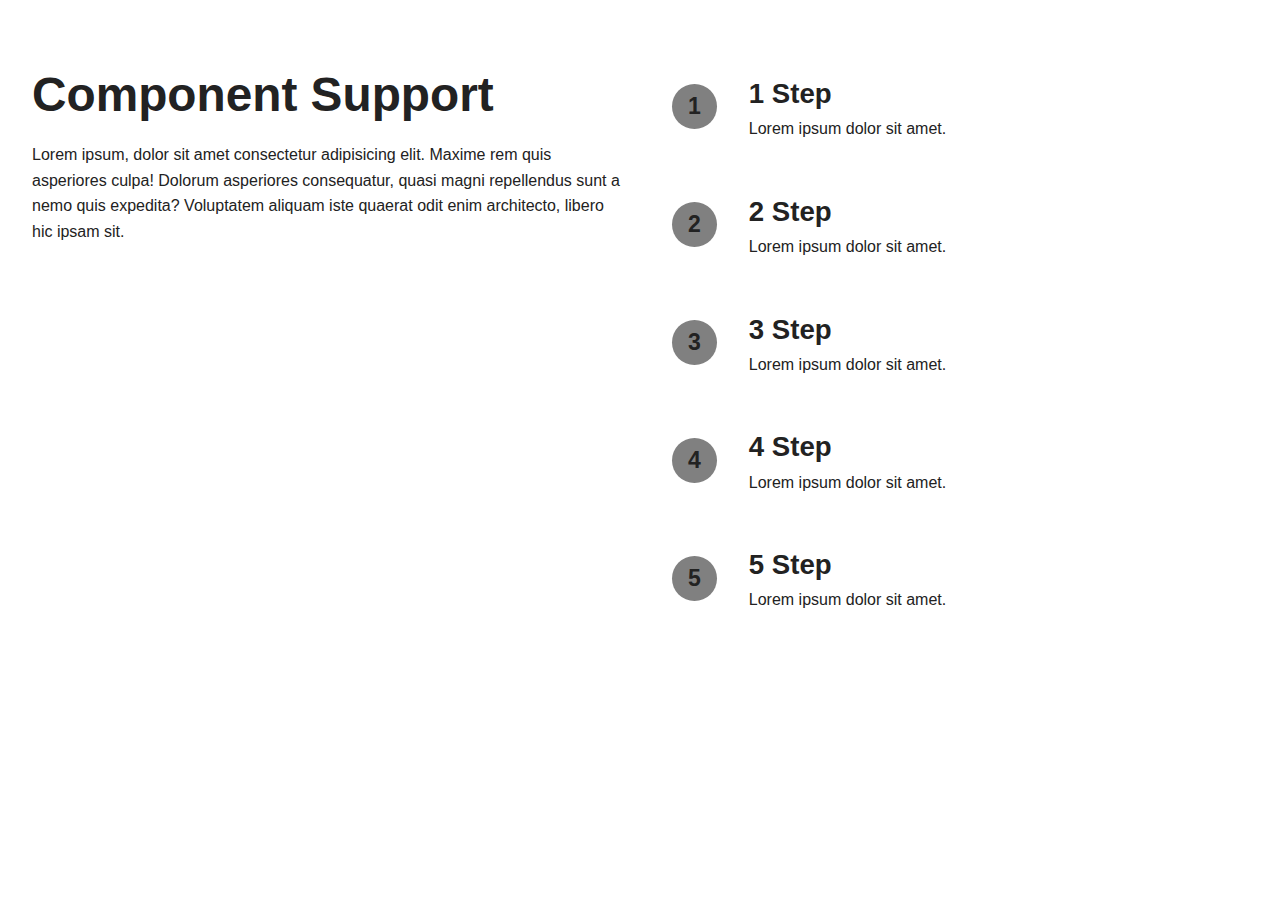
<file: 01-web-building-blocks/02-component-support/index.html>
<!DOCTYPE html>
<html lang="en">
<head>
    <meta charset="UTF-8">
    <meta name="viewport" content="width=device-width, initial-scale=1.0">
    <title>Component Support</title>
    <link rel="stylesheet" href="./reset.css">
    <link rel="stylesheet" href="./index.css">
</head>
<body>
    <div class="wrapper">
        <div class="heading">
            <h1>Component Support</h1>
            <p>Lorem ipsum, dolor sit amet consectetur adipisicing elit. Maxime rem quis asperiores culpa! Dolorum asperiores consequatur, quasi magni repellendus sunt a nemo quis expedita? Voluptatem aliquam iste quaerat odit enim architecto, libero hic ipsam sit.</p>
        </div>
        <div class="content">

            <div class="item">
                <div class="num">
                    <h5>1</h5>
                </div>
                <div class="text">
                    <h4>1 Step</h4>
                    <p>Lorem ipsum dolor sit amet.</p>
                </div>
            </div>

            <div class="item">
                <div class="num">
                    <h5>2</h5>
                </div>
                <div class="text">
                    <h4>2 Step</h4>
                    <p>Lorem ipsum dolor sit amet.</p>
                </div>
            </div>

            <div class="item">
                <div class="num">
                    <h5>3</h5>
                </div>
                <div class="text">
                    <h4>3 Step</h4>
                    <p>Lorem ipsum dolor sit amet.</p>
                </div>
            </div>

            <div class="item">
                <div class="num">
                    <h5>4</h5>
                </div>
                <div class="text">
                    <h4>4 Step</h4>
                    <p>Lorem ipsum dolor sit amet.</p>
                </div>
            </div>

            <div class="item">
                <div class="num">
                    <h5>5</h5>
                </div>
                <div class="text">
                    <h4>5 Step</h4>
                    <p>Lorem ipsum dolor sit amet.</p>
                </div>
            </div>

        </div>
    </div>
</body>
</html>
</file>
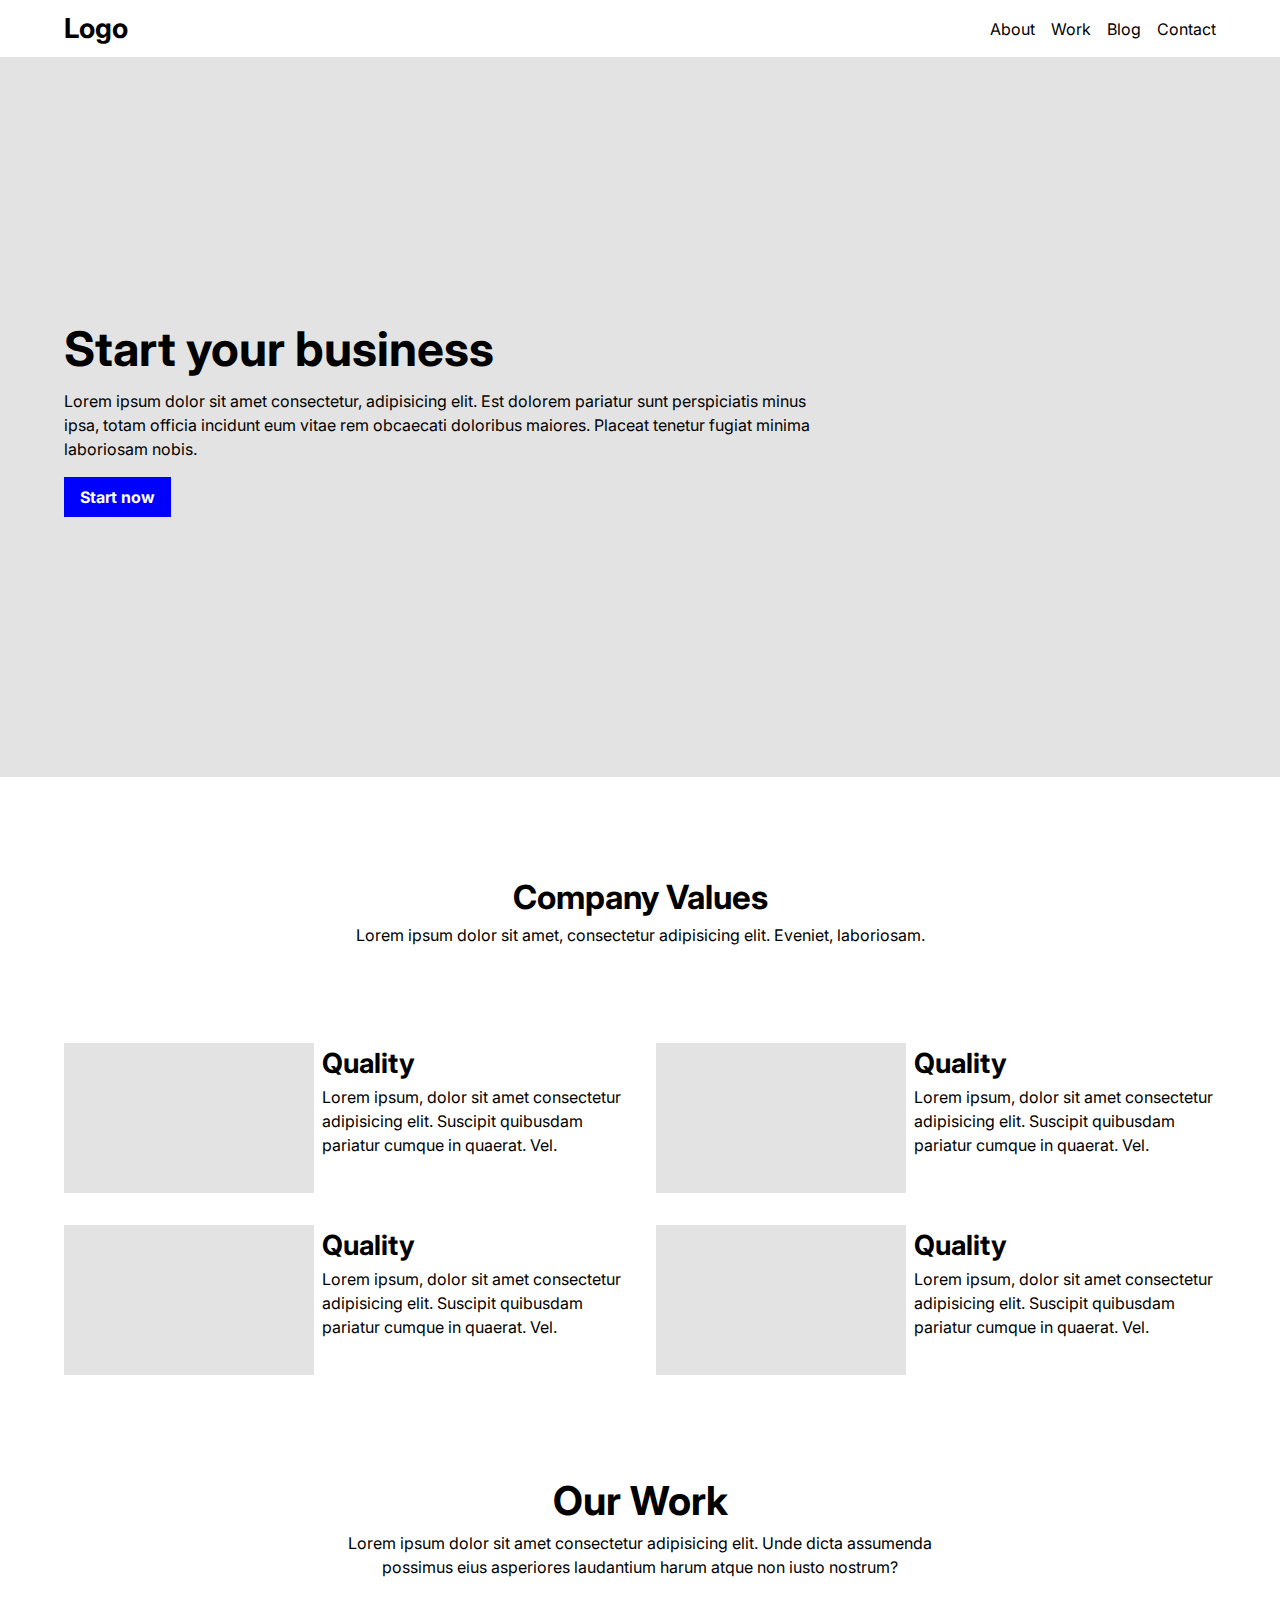
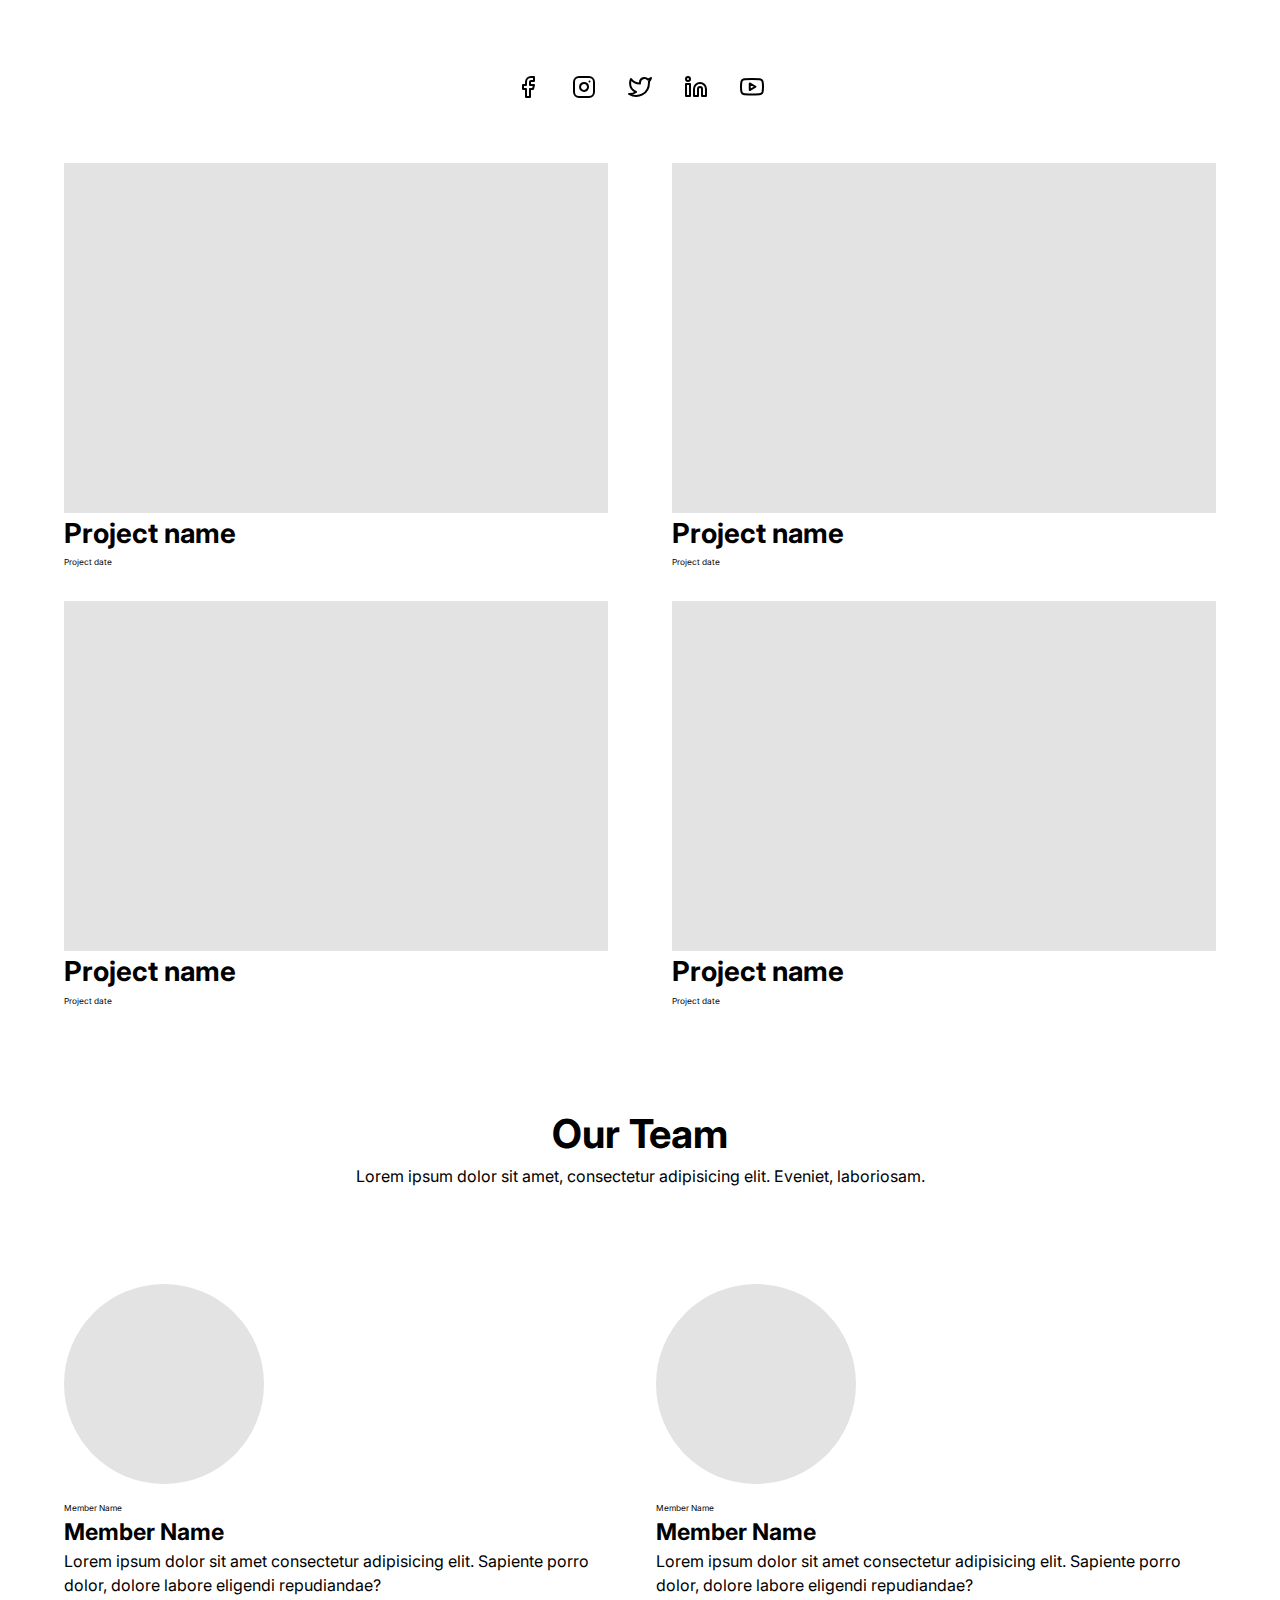
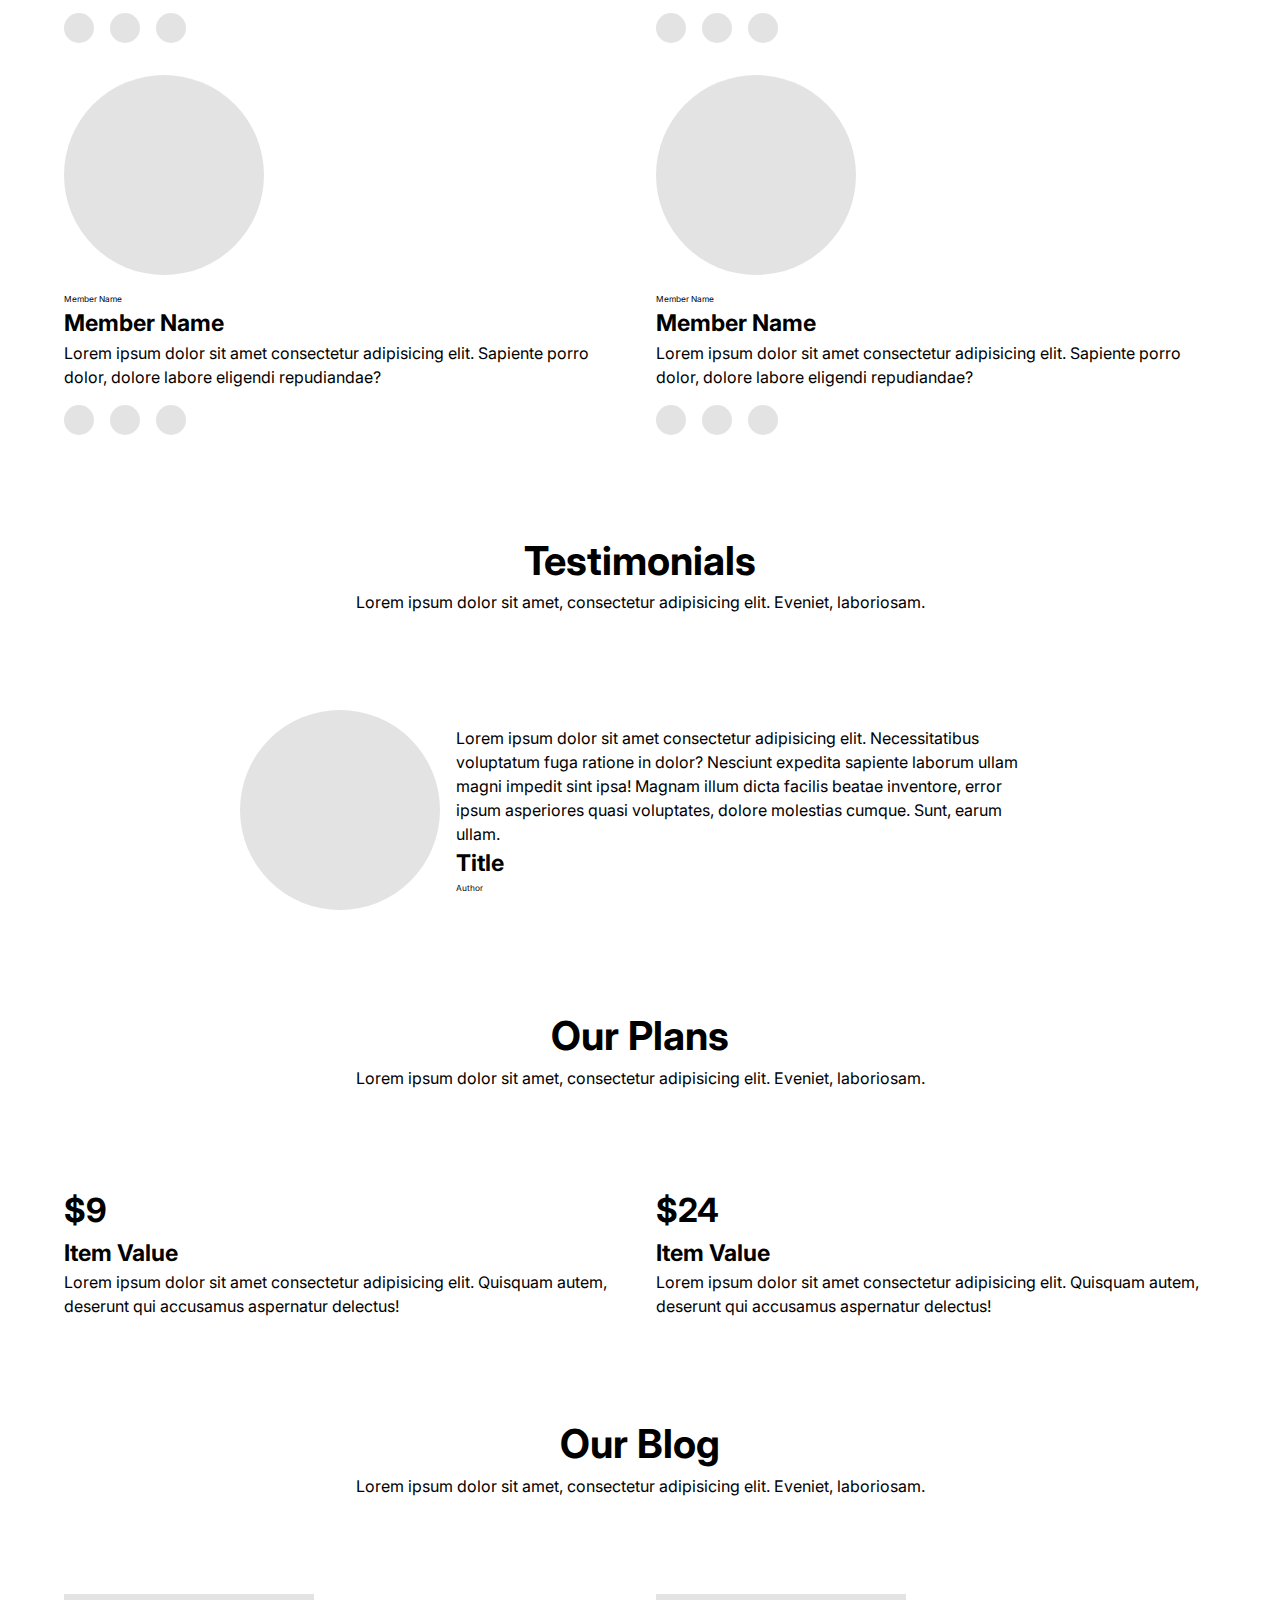
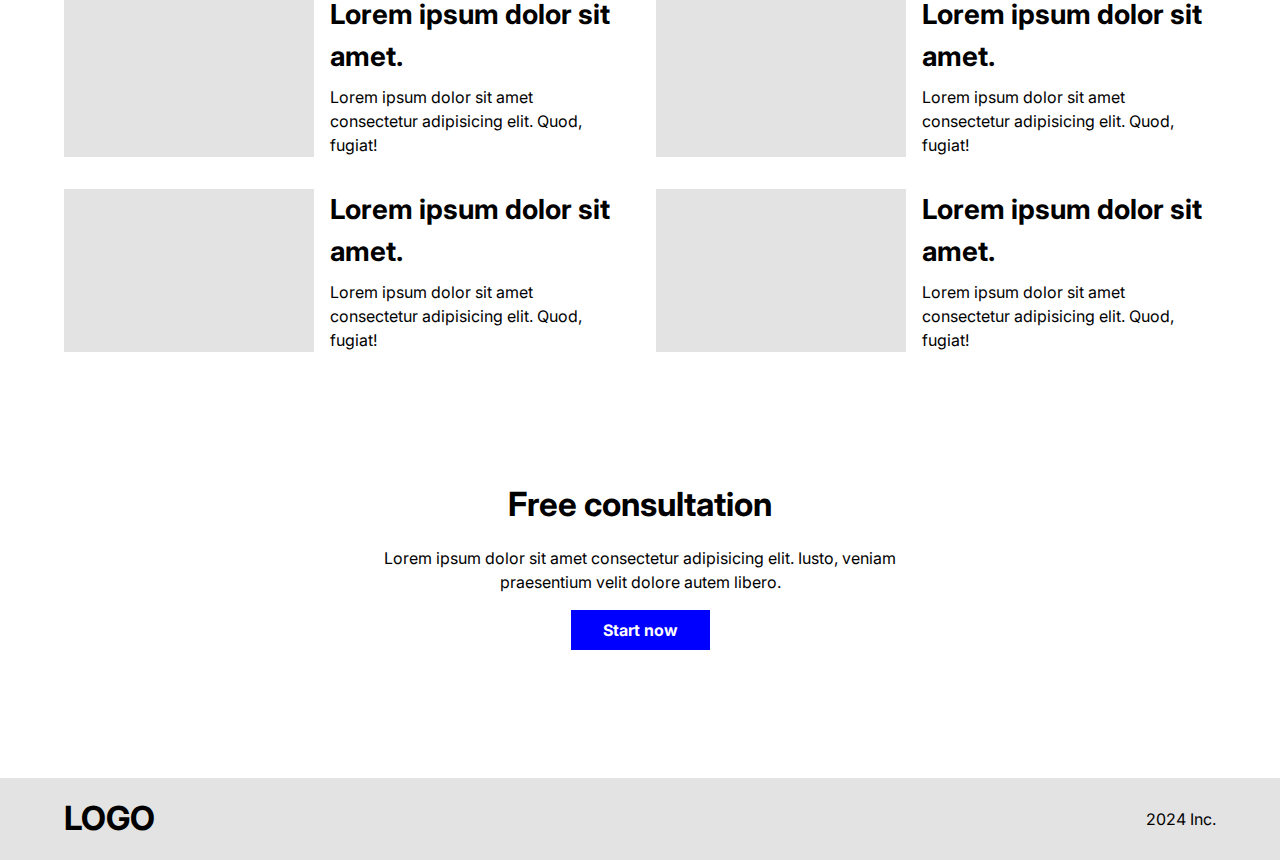
<file: 03-full-pages/01-pre-designed-page/index.html>
<!DOCTYPE html>
<html lang="en">
    <head>
        <meta charset="UTF-8" />
        <meta name="viewport" content="width=device-width, initial-scale=1.0" />
        <title>Pre Designed Page</title>
        <!-- FONTS START -->
        <link rel="preconnect" href="https://fonts.googleapis.com" />
        <link rel="preconnect" href="https://fonts.gstatic.com" crossorigin />
        <link
            href="https://fonts.googleapis.com/css2?family=Inter&display=swap"
            rel="stylesheet"
        />
        <!-- FONTS END-->
        <link rel="stylesheet" href="./reset.css" />
        <link rel="stylesheet" href="./index.css" />
    </head>
    <body>
        <div class="wrapper">
            <!-- NAV START -->
            <nav>
                <h4>Logo</h4>
                <div class="content">
                    <div class="hamburger">
                        <svg
                            xmlns="http://www.w3.org/2000/svg"
                            fill="none"
                            viewBox="0 0 22 22"
                            stroke-width="1.5"
                            stroke="currentColor"
                            id="hamburgerIcon"
                        >
                            <path
                                stroke-linecap="round"
                                stroke-linejoin="round"
                                d="M3.75 5.25h16.5m-16.5 4.5h16.5m-16.5 4.5h16.5m-16.5 4.5h16.5"
                            />
                        </svg>
                    </div>
                    <ul>
                        <li><a href="#">About</a></li>
                        <li><a href="#">Work</a></li>
                        <li><a href="#">Blog</a></li>
                        <li><a href="#">Contact</a></li>
                    </ul>
                </div>
            </nav>
            <!-- NAV END -->

            <!-- HERO SECTION START -->
            <section class="hero">
                <div class="content">
                    <div>
                        <h1>Start your business</h1>
                        <p>
                            Lorem ipsum dolor sit amet consectetur, adipisicing
                            elit. Est dolorem pariatur sunt perspiciatis minus
                            ipsa, totam officia incidunt eum vitae rem obcaecati
                            doloribus maiores. Placeat tenetur fugiat minima
                            laboriosam nobis.
                        </p>
                    </div>
                    <a href="#">Start now</a>
                </div>
            </section>
            <!-- HERO SECTION END -->

            <!-- COMPANY VALUES SECTION START -->
            <section class="company-values">
                <div class="section-header">
                    <h3>Company Values</h3>
                    <p>
                        Lorem ipsum dolor sit amet, consectetur adipisicing
                        elit. Eveniet, laboriosam.
                    </p>
                </div>

                <div class="content">
                    <div class="item-content">
                        <div class="image"></div>
                        <div class="text">
                            <h4>Quality</h4>
                            <p>
                                Lorem ipsum, dolor sit amet consectetur
                                adipisicing elit. Suscipit quibusdam pariatur
                                cumque in quaerat. Vel.
                            </p>
                        </div>
                    </div>

                    <div class="item-content">
                        <div class="image"></div>
                        <div class="text">
                            <h4>Quality</h4>
                            <p>
                                Lorem ipsum, dolor sit amet consectetur
                                adipisicing elit. Suscipit quibusdam pariatur
                                cumque in quaerat. Vel.
                            </p>
                        </div>
                    </div>

                    <div class="item-content">
                        <div class="image"></div>
                        <div class="text">
                            <h4>Quality</h4>
                            <p>
                                Lorem ipsum, dolor sit amet consectetur
                                adipisicing elit. Suscipit quibusdam pariatur
                                cumque in quaerat. Vel.
                            </p>
                        </div>
                    </div>

                    <div class="item-content">
                        <div class="image"></div>
                        <div class="text">
                            <h4>Quality</h4>
                            <p>
                                Lorem ipsum, dolor sit amet consectetur
                                adipisicing elit. Suscipit quibusdam pariatur
                                cumque in quaerat. Vel.
                            </p>
                        </div>
                    </div>
                </div>
            </section>
            <!-- COMPANY VALUES SECTION END -->

            <!-- OUR WORK SECTION START -->
            <section class="work">
                <div class="section-header">
                    <h2>Our Work</h2>
                    <p>
                        Lorem ipsum dolor sit amet consectetur adipisicing elit.
                        Unde dicta assumenda possimus eius asperiores laudantium
                        harum atque non iusto nostrum?
                    </p>
                </div>
                <div class="clients">
                    <!-- ICONS -->
                    <svg
                        xmlns="http://www.w3.org/2000/svg"
                        width="24"
                        height="24"
                        viewBox="0 0 24 24"
                        fill="none"
                        stroke="currentColor"
                        stroke-width="2"
                        stroke-linecap="round"
                        stroke-linejoin="round"
                        class="feather feather-facebook"
                    >
                        <path
                            d="M18 2h-3a5 5 0 0 0-5 5v3H7v4h3v8h4v-8h3l1-4h-4V7a1 1 0 0 1 1-1h3z"
                        ></path>
                    </svg>
                    <svg
                        xmlns="http://www.w3.org/2000/svg"
                        width="24"
                        height="24"
                        viewBox="0 0 24 24"
                        fill="none"
                        stroke="currentColor"
                        stroke-width="2"
                        stroke-linecap="round"
                        stroke-linejoin="round"
                        class="feather feather-instagram"
                    >
                        <rect
                            x="2"
                            y="2"
                            width="20"
                            height="20"
                            rx="5"
                            ry="5"
                        ></rect>
                        <path
                            d="M16 11.37A4 4 0 1 1 12.63 8 4 4 0 0 1 16 11.37z"
                        ></path>
                        <line x1="17.5" y1="6.5" x2="17.51" y2="6.5"></line>
                    </svg>
                    <svg
                        xmlns="http://www.w3.org/2000/svg"
                        width="24"
                        height="24"
                        viewBox="0 0 24 24"
                        fill="none"
                        stroke="currentColor"
                        stroke-width="2"
                        stroke-linecap="round"
                        stroke-linejoin="round"
                        class="feather feather-twitter"
                    >
                        <path
                            d="M23 3a10.9 10.9 0 0 1-3.14 1.53 4.48 4.48 0 0 0-7.86 3v1A10.66 10.66 0 0 1 3 4s-4 9 5 13a11.64 11.64 0 0 1-7 2c9 5 20 0 20-11.5a4.5 4.5 0 0 0-.08-.83A7.72 7.72 0 0 0 23 3z"
                        ></path>
                    </svg>
                    <svg
                        xmlns="http://www.w3.org/2000/svg"
                        width="24"
                        height="24"
                        viewBox="0 0 24 24"
                        fill="none"
                        stroke="currentColor"
                        stroke-width="2"
                        stroke-linecap="round"
                        stroke-linejoin="round"
                        class="feather feather-linkedin"
                    >
                        <path
                            d="M16 8a6 6 0 0 1 6 6v7h-4v-7a2 2 0 0 0-2-2 2 2 0 0 0-2 2v7h-4v-7a6 6 0 0 1 6-6z"
                        ></path>
                        <rect x="2" y="9" width="4" height="12"></rect>
                        <circle cx="4" cy="4" r="2"></circle>
                    </svg>
                    <svg
                        xmlns="http://www.w3.org/2000/svg"
                        width="24"
                        height="24"
                        viewBox="0 0 24 24"
                        fill="none"
                        stroke="currentColor"
                        stroke-width="2"
                        stroke-linecap="round"
                        stroke-linejoin="round"
                        class="feather feather-youtube"
                    >
                        <path
                            d="M22.54 6.42a2.78 2.78 0 0 0-1.94-2C18.88 4 12 4 12 4s-6.88 0-8.6.46a2.78 2.78 0 0 0-1.94 2A29 29 0 0 0 1 11.75a29 29 0 0 0 .46 5.33A2.78 2.78 0 0 0 3.4 19c1.72.46 8.6.46 8.6.46s6.88 0 8.6-.46a2.78 2.78 0 0 0 1.94-2 29 29 0 0 0 .46-5.25 29 29 0 0 0-.46-5.33z"
                        ></path>
                        <polygon
                            points="9.75 15.02 15.5 11.75 9.75 8.48 9.75 15.02"
                        ></polygon>
                    </svg>
                </div>
                <div class="projects">
                    <div class="project">
                        <div class="image"></div>
                        <div class="content">
                            <h4>Project name</h4>
                            <small>Project date</small>
                        </div>
                    </div>
                    <div class="project">
                        <div class="image"></div>
                        <div class="content">
                            <h4>Project name</h4>
                            <small>Project date</small>
                        </div>
                    </div>
                    <div class="project">
                        <div class="image"></div>
                        <div class="content">
                            <h4>Project name</h4>
                            <small>Project date</small>
                        </div>
                    </div>
                    <div class="project">
                        <div class="image"></div>
                        <div class="content">
                            <h4>Project name</h4>
                            <small>Project date</small>
                        </div>
                    </div>
                </div>
            </section>
            <!-- OUR WORK SECTION END -->

            <!-- OUR TEAM SECTION START -->
            <section class="team">
                <div class="section-header">
                    <h2>Our Team</h2>
                    <p>
                        Lorem ipsum dolor sit amet, consectetur adipisicing
                        elit. Eveniet, laboriosam.
                    </p>
                </div>
                <div class="members">
                    <div class="member">
                        <div class="image"></div>
                        <div class="info">
                            <div class="content">
                                <small>Member Name</small>
                                <h5>Member Name</h5>
                                <p>
                                    Lorem ipsum dolor sit amet consectetur
                                    adipisicing elit. Sapiente porro dolor,
                                    dolore labore eligendi repudiandae?
                                </p>
                            </div>
                            <div class="icons">
                                <div class="icon"></div>
                                <div class="icon"></div>
                                <div class="icon"></div>
                            </div>
                        </div>
                    </div>

                    <div class="member">
                        <div class="image"></div>
                        <div class="info">
                            <div class="content">
                                <small>Member Name</small>
                                <h5>Member Name</h5>
                                <p>
                                    Lorem ipsum dolor sit amet consectetur
                                    adipisicing elit. Sapiente porro dolor,
                                    dolore labore eligendi repudiandae?
                                </p>
                            </div>
                            <div class="icons">
                                <div class="icon"></div>
                                <div class="icon"></div>
                                <div class="icon"></div>
                            </div>
                        </div>
                    </div>

                    <div class="member">
                        <div class="image"></div>
                        <div class="info">
                            <div class="content">
                                <small>Member Name</small>
                                <h5>Member Name</h5>
                                <p>
                                    Lorem ipsum dolor sit amet consectetur
                                    adipisicing elit. Sapiente porro dolor,
                                    dolore labore eligendi repudiandae?
                                </p>
                            </div>
                            <div class="icons">
                                <div class="icon"></div>
                                <div class="icon"></div>
                                <div class="icon"></div>
                            </div>
                        </div>
                    </div>

                    <div class="member">
                        <div class="image"></div>
                        <div class="info">
                            <div class="content">
                                <small>Member Name</small>
                                <h5>Member Name</h5>
                                <p>
                                    Lorem ipsum dolor sit amet consectetur
                                    adipisicing elit. Sapiente porro dolor,
                                    dolore labore eligendi repudiandae?
                                </p>
                            </div>
                            <div class="icons">
                                <div class="icon"></div>
                                <div class="icon"></div>
                                <div class="icon"></div>
                            </div>
                        </div>
                    </div>
                </div>
            </section>
            <!-- OUR TEAM SECTION END -->

            <!-- TESTIMONIALS SECTION START -->
            <section class="testimonials">
                <div class="section-header">
                    <h2>Testimonials</h2>
                    <p>
                        Lorem ipsum dolor sit amet, consectetur adipisicing
                        elit. Eveniet, laboriosam.
                    </p>
                </div>
                <div class="content">
                    <div class="image"></div>
                    <div class="info">
                        <p>
                            Lorem ipsum dolor sit amet consectetur adipisicing
                            elit. Necessitatibus voluptatum fuga ratione in
                            dolor? Nesciunt expedita sapiente laborum ullam
                            magni impedit sint ipsa! Magnam illum dicta facilis
                            beatae inventore, error ipsum asperiores quasi
                            voluptates, dolore molestias cumque. Sunt, earum
                            ullam.
                        </p>
                        <h5>Title</h5>
                        <small>Author</small>
                    </div>
                </div>
            </section>
            <!-- TESTIMONIALS SECTION END -->

            <!-- PLANS SECTION START -->
            <section class="plans">
                <div class="section-header">
                    <h2>Our Plans</h2>
                    <p>
                        Lorem ipsum dolor sit amet, consectetur adipisicing
                        elit. Eveniet, laboriosam.
                    </p>
                </div>
                <div class="content">
                    <div class="item">
                        <h3>$9</h3>
                        <h5>Item Value</h5>
                        <p>
                            Lorem ipsum dolor sit amet consectetur adipisicing
                            elit. Quisquam autem, deserunt qui accusamus
                            aspernatur delectus!
                        </p>
                    </div>
                    <div class="item">
                        <h3>$24</h3>
                        <h5>Item Value</h5>
                        <p>
                            Lorem ipsum dolor sit amet consectetur adipisicing
                            elit. Quisquam autem, deserunt qui accusamus
                            aspernatur delectus!
                        </p>
                    </div>
                </div>
            </section>
            <!-- PLANS SECTION END -->

            <!-- BLOG SECTION START -->
            <section class="blog">
                <div class="section-header">
                    <h2>Our Blog</h2>
                    <p>
                        Lorem ipsum dolor sit amet, consectetur adipisicing
                        elit. Eveniet, laboriosam.
                    </p>
                </div>
                <div class="content">
                    <div class="blog-item">
                        <div class="blog-image"></div>
                        <div class="blog-content">
                            <h4>Lorem ipsum dolor sit amet.</h4>
                            <p>
                                Lorem ipsum dolor sit amet consectetur
                                adipisicing elit. Quod, fugiat!
                            </p>
                        </div>
                    </div>

                    <div class="blog-item">
                        <div class="blog-image"></div>
                        <div class="blog-content">
                            <h4>Lorem ipsum dolor sit amet.</h4>
                            <p>
                                Lorem ipsum dolor sit amet consectetur
                                adipisicing elit. Quod, fugiat!
                            </p>
                        </div>
                    </div>
                    <div class="blog-item">
                        <div class="blog-image"></div>
                        <div class="blog-content">
                            <h4>Lorem ipsum dolor sit amet.</h4>
                            <p>
                                Lorem ipsum dolor sit amet consectetur
                                adipisicing elit. Quod, fugiat!
                            </p>
                        </div>
                    </div>
                    <div class="blog-item">
                        <div class="blog-image"></div>
                        <div class="blog-content">
                            <h4>Lorem ipsum dolor sit amet.</h4>
                            <p>
                                Lorem ipsum dolor sit amet consectetur
                                adipisicing elit. Quod, fugiat!
                            </p>
                        </div>
                    </div>
                </div>
            </section>
            <!-- BLOG SECTION END -->

            <!-- CONSULTATION SECTION START -->
            <section class="consulation">
                <h3>Free consultation</h3>
                <p>
                    Lorem ipsum dolor sit amet consectetur adipisicing elit.
                    Iusto, veniam praesentium velit dolore autem libero.
                </p>
                <a href="#">Start now</a>
            </section>
            <!-- CONSULTATION SECTION END -->

            <!-- FOOTER START -->
            <footer>
                <h3>LOGO</h3>
                <p>2024 Inc.</p>
            </footer>
            <!-- FOOTER END -->
        </div>
    </body>
</html>
</file>
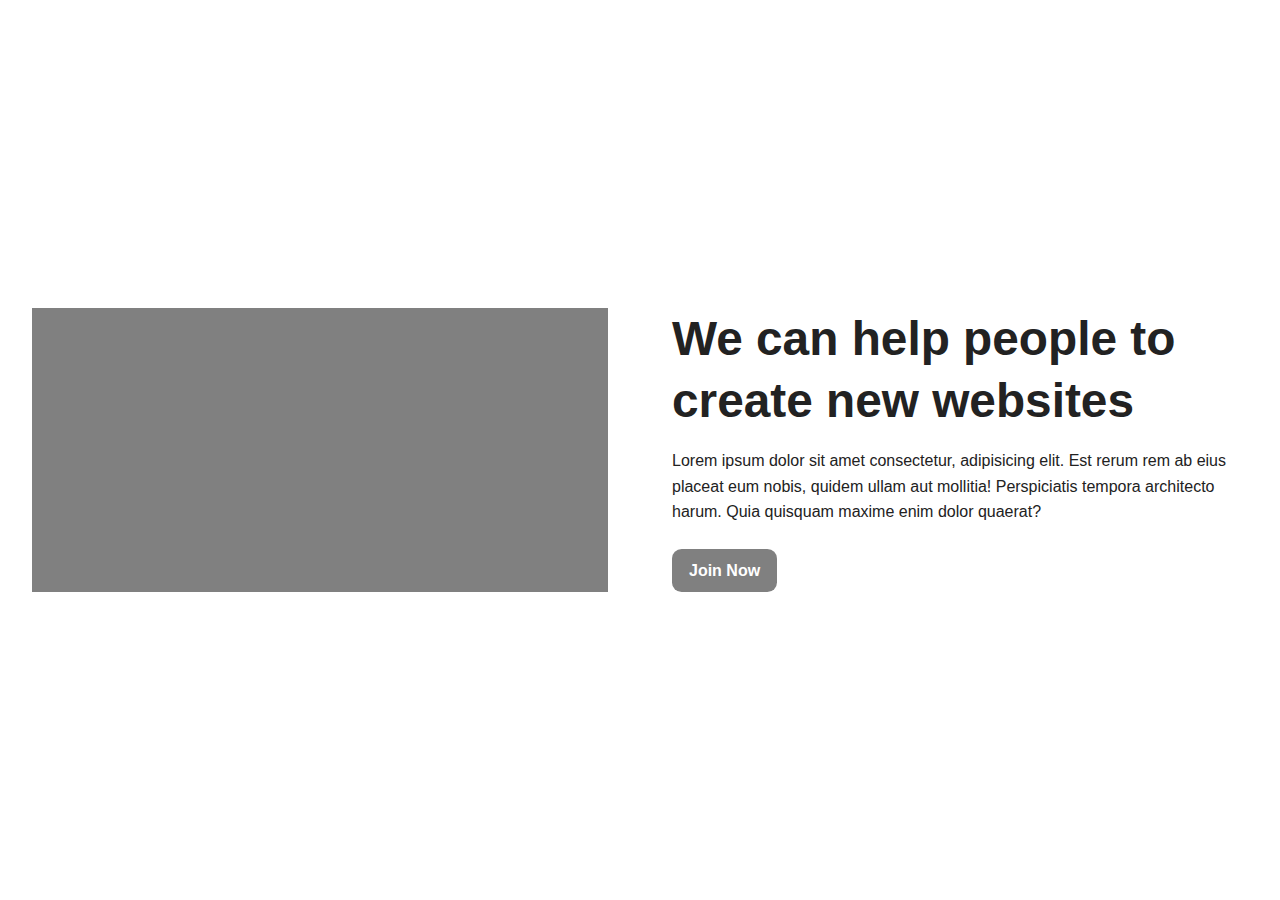
<file: 01-web-building-blocks/01-hero-sections/01-two-column/index.html>
<!DOCTYPE html>
<html lang="en">
<head>
    <meta charset="UTF-8">
    <meta name="viewport" content="width=device-width, initial-scale=1.0">
    <title>Two Column Hero Section</title>
    <link rel="stylesheet" href="./reset.css">
    <link rel="stylesheet" href="./index.css">
</head>
<body>
    <div class="wrapper">
        <div class="image"></div>
        <div class="content">
            <div>
                <h1>We can help people to create new websites</h1>
                <p>Lorem ipsum dolor sit amet consectetur, adipisicing elit. Est rerum rem ab eius placeat eum nobis, quidem ullam aut mollitia! Perspiciatis tempora architecto harum. Quia quisquam maxime enim dolor quaerat?</p>
            </div>
            <a href="#">Join Now</a>
        </div>
    </div>
</body>
</html>
</file>
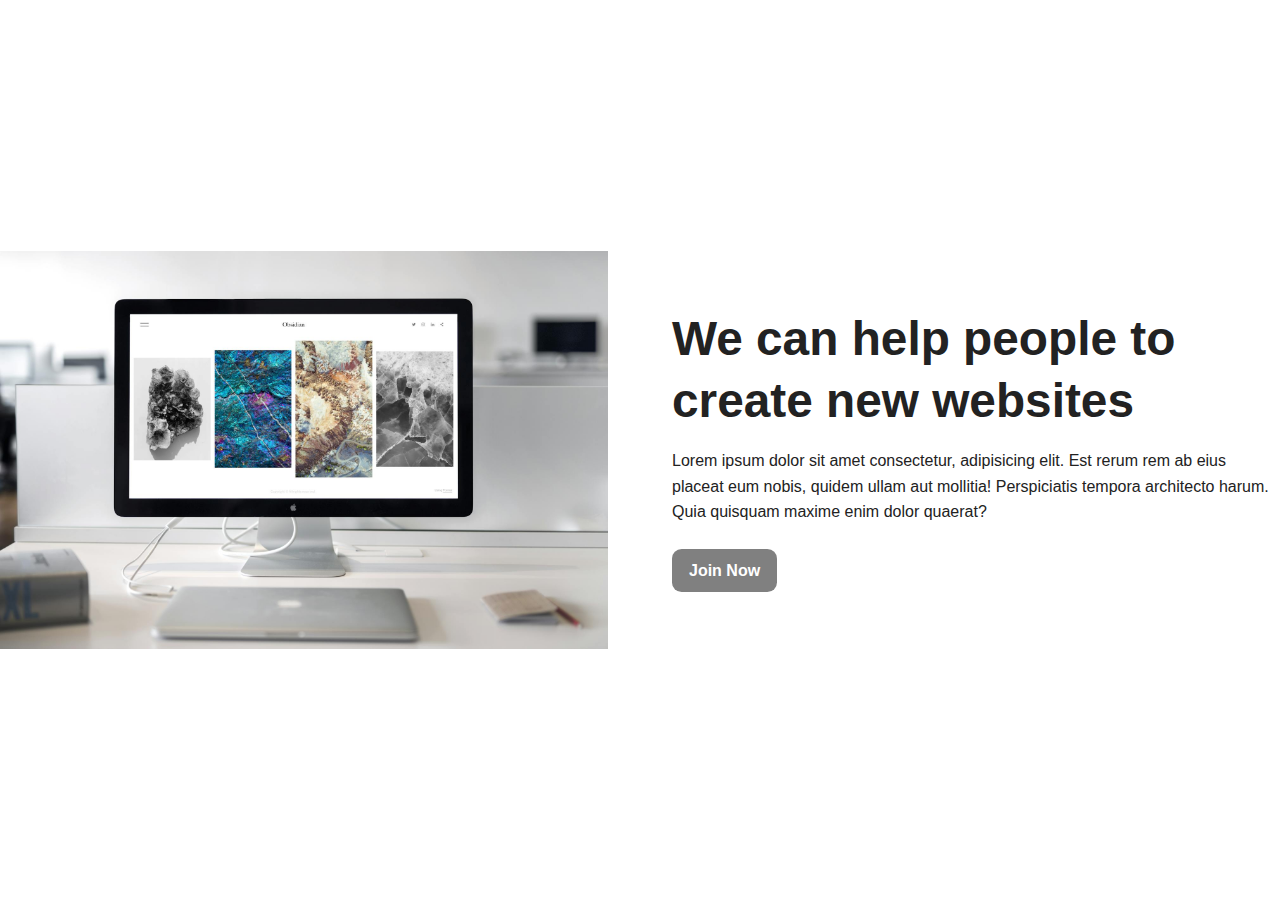
<file: 01-web-building-blocks/01-hero-sections/02-two-column-filled/index.html>
<!DOCTYPE html>
<html lang="en">
<head>
    <meta charset="UTF-8">
    <meta name="viewport" content="width=device-width, initial-scale=1.0">
    <title>Two Column Hero Section</title>
    <link rel="stylesheet" href="./reset.css">
    <link rel="stylesheet" href="./index.css">
</head>
<body>
    <div class="wrapper">
        <div class="image">
            <img src="./pexels-format-1029757.jpg" alt="Sample Image">
        </div>
        <div class="content">
            <div>
                <h1>We can help people to create new websites</h1>
                <p>Lorem ipsum dolor sit amet consectetur, adipisicing elit. Est rerum rem ab eius placeat eum nobis, quidem ullam aut mollitia! Perspiciatis tempora architecto harum. Quia quisquam maxime enim dolor quaerat?</p>
            </div>
            <a href="#">Join Now</a>
        </div>
    </div>
</body>
</html>
</file>
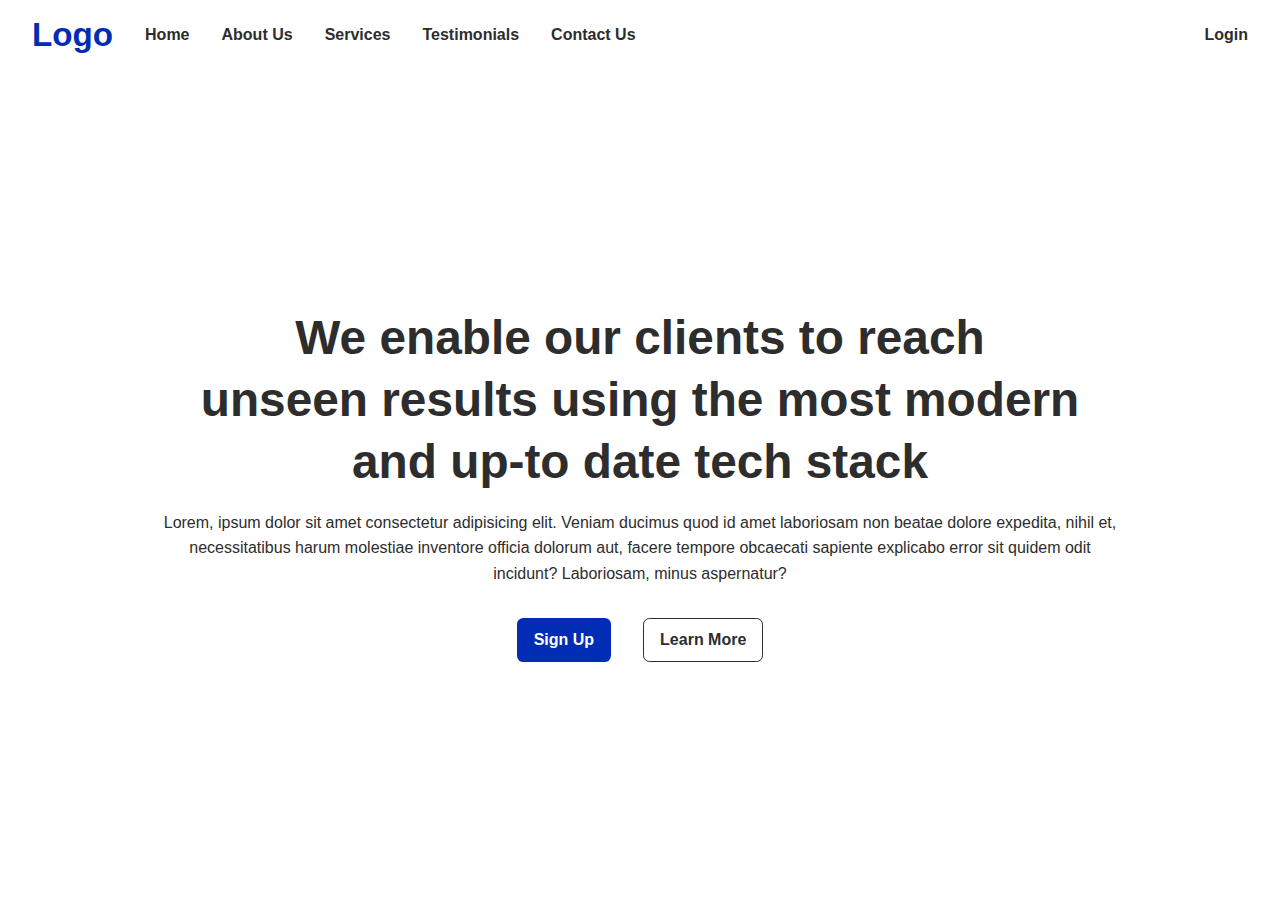
<file: 01-web-building-blocks/01-hero-sections/03-single-column-incl-nav/index.html>
<!DOCTYPE html>
<html lang="en">
<head>
    <meta charset="UTF-8">
    <meta name="viewport" content="width=device-width, initial-scale=1.0">
    <title>Document</title>
    <link rel="stylesheet" href="./reset.css">
    <link rel="stylesheet" href="./index.css">
</head>
<body>
    <div class="wrapper">
        <header>
            <nav>
                <div class="content">
                    <a href="./index.html"><h3>Logo</h3></a>
                    <ul>
                        <li>
                            <a href="#">Home</a>
                        </li>
                        <li>
                            <a href="#">About Us</a>
                        </li>
                        <li>
                            <a href="#">Services</a>
                        </li>
                        <li>
                            <a href="#">Testimonials</a>
                        </li>
                        <li>
                            <a href="#">Contact Us</a>
                        </li>
                    </ul>
                </div>
                <div class="cta">
                    <a href="#">Login</a>
                </div>
            </nav>
        </header>

        <div class="hero">
            <div class="content">
                <h1>We enable our clients to reach <br> unseen results using the most modern and up-to date tech stack</h1>
                <p>Lorem, ipsum dolor sit amet consectetur adipisicing elit. Veniam ducimus quod id amet laboriosam non beatae dolore expedita, nihil et, necessitatibus harum molestiae inventore officia dolorum aut, facere tempore obcaecati sapiente explicabo error sit quidem odit incidunt? Laboriosam, minus aspernatur?</p>
                <div class="call-to-action">
                    <a href="#">Sign Up</a>
                    <a href="#">Learn More</a>
                </div>
            </div>
        </div>
    </div>
</body>
</html>
</file>
<file: 01-web-building-blocks/02-component-support/index.css>
body{
    font-size: 62.5%;
}

h1{
    font-size: 2.986rem;
    line-height: 1.3;
}

h2{
    font-size: 2.488rem;
}

h3{
    font-size: 2.074rem;
}

h4{
    font-size: 1.728rem;
}

h5{
    font-size: 1.44rem;
}

h6{
    font-size: 1.2rem;
}

p,a{
    font-size: 1rem;
}

small{
    font-size: 0.833rem;
}

body{
    color: #222222;
}

.wrapper{
    padding: 1rem;
    display: flex;
    flex-direction: column;
    gap: 2rem;
}

.wrapper .content{
    display: flex;
    flex-direction: column;
    gap: 2rem;
}

.wrapper .content .item{
    display: flex;
    padding: 0.5rem 1rem;
    align-items: center;
    gap: 2rem;
}

.wrapper .content .item .text p{
    margin: 0;
}

.wrapper .content .item .num h5{
    background: gray;
    padding: 0.25rem 1rem;
    border-radius: 50%;
}

@media screen and (min-width: 1024px) {
    body{
        display: flex;
        justify-content: center;
        padding: 4rem 0rem;
    }

    .wrapper{
        display: grid;
        grid-template-columns: 1fr 1fr;
        max-width: 1440px;
        padding: 0rem 2rem;
    }
}
</file>
<file: 03-full-pages/01-pre-designed-page/index.css>
* {
    --gray: #e3e3e3;
    --white: #ffffff;
}

#hamburgerIcon {
    width: 1.6rem;
}

.wrapper {
    max-width: 1920px;
    margin: 0 auto;
}

.section-header {
    display: flex;
    flex-direction: column;
    justify-content: center;
    align-items: center;
    text-align: center;
    padding: 6rem 1rem;
}

.section-header p {
    max-width: 600px;
}

/*
    NAV | START
*/

.wrapper nav {
    background: var(--white);
    display: flex;
    justify-content: space-between;
    align-items: center;
    padding: 0.5rem 1rem;
    position: sticky;
    top: 0;
    left: 0;
}

.wrapper nav .content .hamburger {
    display: flex;
    justify-content: center;
    align-items: center;
}

.wrapper nav .content ul {
    display: none;
}

@media screen and (min-width: 1023px) {
    .wrapper nav {
        padding: 0.5rem 4rem;
    }

    .wrapper nav .content .hamburger {
        display: none;
    }

    .wrapper nav .content ul {
        display: flex;
        gap: 1rem;
    }

    .wrapper nav .content ul li a {
        color: black;
    }
}

/*
    NAV | END
*/

/*
    HERO | START
*/

.wrapper .hero {
    background: var(--gray);
    height: 80vh;
    max-height: 1024px;
    display: flex;
    justify-content: start;
    align-items: center;
}

.wrapper .hero .content {
    padding: 0rem 1rem;
    display: flex;
    flex-direction: column;
    gap: 1rem;
}

.wrapper .hero .content div {
    display: flex;
    flex-direction: column;
    gap: 0.5rem;
}

.wrapper .hero div a {
    background: blue;
    width: fit-content;
    color: var(--white);
    border: none;
    font-weight: bold;
    padding: 0.5rem 1rem;
}

@media screen and (min-width: 1023px) {
    .wrapper .hero .content {
        padding: 0rem 4rem;
        max-width: 750px;
    }
}

/*
    HERO | END
*/

/*
    COMPANY VALUES | START
*/

.company-values {
    background: var(--white);
}

.company-values .content {
    display: grid;
    grid-template-columns: 1fr;
    padding: 0rem 1rem;
    gap: 1rem;
}

.company-values .content .item-content {
    display: flex;
    flex-direction: column;
    gap: 0.5rem;
}

.company-values .content .item-content p {
    max-width: 400px;
}

.company-values .content .item-content .image {
    width: 250px;
    min-height: 150px;
    background: var(--gray);
    flex-shrink: 0;
}

@media screen and (min-width: 1023px) {
    .company-values .content {
        grid-template-columns: 1fr 1fr;
        padding: 0rem 4rem;
        gap: 2rem;
    }

    .company-values .content .item-content {
        flex-direction: row;
    }
}

/*
    COMPANY VALUES | END
*/

/*
    OUR WORK | START
*/

.work .clients {
    display: flex;
    flex-direction: column;
    align-items: center;
    justify-content: center;
    gap: 1rem;
    padding-bottom: 2rem;
}

.work .projects {
    display: flex;
    flex-direction: column;
    padding: 0rem 1rem;
    gap: 1rem;
}

.work .projects .project .image {
    background: var(--gray);
    height: 300px;
    width: auto;
}

@media screen and (min-width: 1023px) {
    .work .clients {
        flex-direction: row;
        gap: 2rem;
        padding: 0;
        padding-bottom: 4rem;
    }

    .work .projects {
        padding: 0rem 4rem;
        display: grid;
        grid-template-columns: 1fr 1fr;
        gap: 2rem 4rem;
    }

    .work .projects .project .image {
        height: 350px;
    }
}

/*
    OUR WORK | END
*/

/*
    OUR TEAM | START
*/

.team .members {
    display: grid;
    grid-template-columns: 1fr;
    gap: 2rem;
    padding: 0rem 1rem;
}

.team .members .member {
    max-width: 600px;
    display: flex;
    flex-direction: column;
    gap: 1rem;
}

.team .members .member .image {
    width: 200px;
    height: 200px;
    background: var(--gray);
    border-radius: 50%;
}

.team .members .member .info {
    display: flex;
    flex-direction: column;
    gap: 1rem;
}

.team .members .member .info .icons {
    display: flex;
    flex-direction: row;
    gap: 1rem;
}

.team .members .member .info .icons .icon {
    background: var(--gray);
    width: 30px;
    height: 30px;
    border-radius: 50%;
}

@media screen and (min-width: 1023px) {
    .team .members {
        padding: 0rem 4rem;
        grid-template-columns: 1fr 1fr;
        gap: 2rem;
    }
}
/*
    OUR TEAM | END
*/

/*
    TESTIMONIALS | START
*/

.testimonials {
    display: none;
}

@media screen and (min-width: 1023px) {
    .testimonials {
        display: flex;
        flex-direction: column;
    }

    .testimonials .content {
        display: flex;
        justify-content: center;
        align-items: center;
        gap: 1rem;
        max-width: 800px;
        align-self: center;
    }

    .testimonials .content .image {
        width: 200px;
        height: 200px;
        border-radius: 50%;
        background: var(--gray);
        flex-shrink: 0;
    }
}

/*
    TESTIMONIALS | END
*/

/*
    OUR PLANS | START
*/

.plans {
    display: none;
}

@media screen and (min-width: 1023px) {
    .plans {
        display: flex;
        flex-direction: column;
    }

    .plans .content {
        display: flex;
        padding: 0rem 4rem;
        gap: 2rem;
    }
}

/*
    OUR PLANS | END
*/

/*
    OUR BLOG | START
*/

.blog {
    display: none;
}

@media screen and (min-width: 1023px) {
    .blog {
        display: flex;
        flex-direction: column;
    }

    .blog .content {
        display: grid;
        grid-template-columns: 1fr 1fr;
        padding: 0rem 4rem;
        gap: 2rem;
    }

    .blog .content .blog-item .blog-content {
        display: flex;
        flex-direction: column;
        gap: 0.5rem;
    }

    .blog .content .blog-item .blog-content p {
        max-width: 400px;
    }

    .blog .content .blog-item .blog-image {
        width: 250px;
        min-height: 150px;
        background: var(--gray);
        flex-shrink: 0;
    }

    .blog .content .blog-item {
        display: flex;
        flex-direction: row;
        gap: 1rem;
    }
}

/*
    OUR BLOG | END
*/

/*
    CONSULTATION | START
*/

.consulation {
    display: none;
}

@media screen and (min-width: 1023px) {
    .consulation {
        display: flex;
        flex-direction: column;
        justify-content: center;
        align-items: center;
        text-align: center;
        gap: 1rem;
        padding: 8rem 0rem;
    }

    .consulation p {
        max-width: 600px;
    }

    .consulation a {
        background: blue;
        color: var(--white);
        font-weight: bold;
        padding: 0.5rem 2rem;
    }
}

/*
    CONSULTATION | END
*/

/*
    FOOTER | START
*/

footer {
    background: var(--gray);
    display: flex;
    flex-direction: row;
    justify-content: space-between;
    align-items: center;
    padding: 1rem 1rem;
}

@media screen and (min-width: 1023px) {
    footer {
        padding: 1rem 4rem;
    }
}

/*
    FOOTER | END
*/
</file>
<file: 01-web-building-blocks/01-hero-sections/01-two-column/index.css>
body{
    font-size: 62.5%;
}

h1{
    font-size: 2.986rem;
    line-height: 1.3;
}

h2{
    font-size: 2.488rem;
}

h3{
    font-size: 2.074rem;
}

h4{
    font-size: 1.728rem;
}

h5{
    font-size: 1.44rem;
}

h6{
    font-size: 1.2rem;
}

p,a{
    font-size: 1rem;
}

small{
    font-size: 0.833rem;
}

body{
    display: flex;
    justify-content: center;
    align-items: center;
    color: #222222;
}

.wrapper{
    display: grid;
    grid-template-columns: 1fr 1fr;
    gap: 4rem;
    max-width: 1280px;
    padding: 2rem;
}

.image{
    background: gray;
}

.content{
    display: flex;
    flex-direction: column;
    align-items: start;
    gap: 0.5rem;
}

.content a{
    text-decoration: none;
    background: gray;
    color: white;
    padding: 0.5rem 1rem;
    font-weight: bold;
    border-radius: 0.6rem;
    border: 1px solid transparent;
}

.content a:hover{
    background: white;
    border: 1px solid gray;
    color: gray;
}
</file>
<file: 01-web-building-blocks/01-hero-sections/02-two-column-filled/index.css>
body{
    font-size: 62.5%;
}

h1{
    font-size: 2.986rem;
    line-height: 1.3;
}

h2{
    font-size: 2.488rem;
}

h3{
    font-size: 2.074rem;
}

h4{
    font-size: 1.728rem;
}

h5{
    font-size: 1.44rem;
}

h6{
    font-size: 1.2rem;
}

p,a{
    font-size: 1rem;
}

small{
    font-size: 0.833rem;
}

body{
    display: flex;
    justify-content: center;
    align-items: center;
    color: #222222;
}

.wrapper{
    display: grid;
    grid-template-columns: 1fr 1fr;
    gap: 4rem;
    max-width: 1280px;
}

.image{
    background: gray;
}

.content{
    display: flex;
    flex-direction: column;
    align-items: start;
    align-self: center;
    gap: 0.5rem;
}

.content a{
    text-decoration: none;
    background: gray;
    color: white;
    padding: 0.5rem 1rem;
    font-weight: bold;
    border-radius: 0.6rem;
    border: 1px solid transparent;
}

.content a:hover{
    background: white;
    border: 1px solid gray;
    color: gray;
}
</file>
<file: 01-web-building-blocks/01-hero-sections/03-single-column-incl-nav/index.css>
*{
    --white: #ffffff;
    --main-color: #002db3;
    --font-dark: #111111;
    --font-light: #2D2D2D;
    --font-superlight: #494949;
}

h1,h2,h3,h4,h5,h6{
    color: var(--font-bold);
}

a{
    text-decoration: none;
}

body{
    color: var(--font-light);
    display: flex;
    justify-content: center;
    min-height: 100vh;
}

.wrapper{
    max-width: 1920px;
    width: 100%;
    height: 100vh;
    display: flex;
    flex-direction: column;
}

header nav{
    display: flex;
    justify-content: space-between;
    align-items: center;
    background: var(--white);
    padding: 0.5rem 2rem;
}

header nav .content{
    display: flex;
    align-items: center;
    gap: 2rem;
}

header nav .content a{
    color: var(--main-color);
}

header nav .content ul{
    list-style: none;
    display: flex;
    padding: 0;
    gap: 2rem;
}

header nav .content ul li a{
    color: var(--font-light);
    font-weight: 550;
}

header nav .content ul li a:hover{
    color: var(--main-color);
}

header nav .cta a{
    text-decoration: none;
    color: var(--font-light);
    font-weight: bold;
}

.hero{
    flex: 1;
    display: flex;
    justify-content: center;
    align-items: center;
}

.hero .content{
    max-width: 960px;
    text-align: center;
}

.hero .content .call-to-action{
    margin-top: 2rem;
    display: flex;
    justify-content: center;
    align-items: center;
    gap: 2rem;
}

.hero .content .call-to-action a{
    font-weight: bold;
    padding: 0.5rem 1rem;
    border-radius: 0.4rem;
    transition:all;
    transition-timing-function: ease-in-out;
    transition-duration: 200ms;
}

.hero .content .call-to-action a:first-child{
    background: var(--main-color);
    color: var(--white);
    border: 1px solid transparent;
}

.hero .content .call-to-action a:first-child:hover{
    background: var(--font-light);
    color: var(--white);
    border: 1px solid var(--white);
}

.hero .content .call-to-action a:nth-child(2){
    background: var(--white);
    color: var(--font-light);
    border: 1px solid var(--font-light);
}

.hero .content .call-to-action a:nth-child(2):hover{
    color: var(--main-color);
    border: 1px solid var(--main-color);
}
</file>
